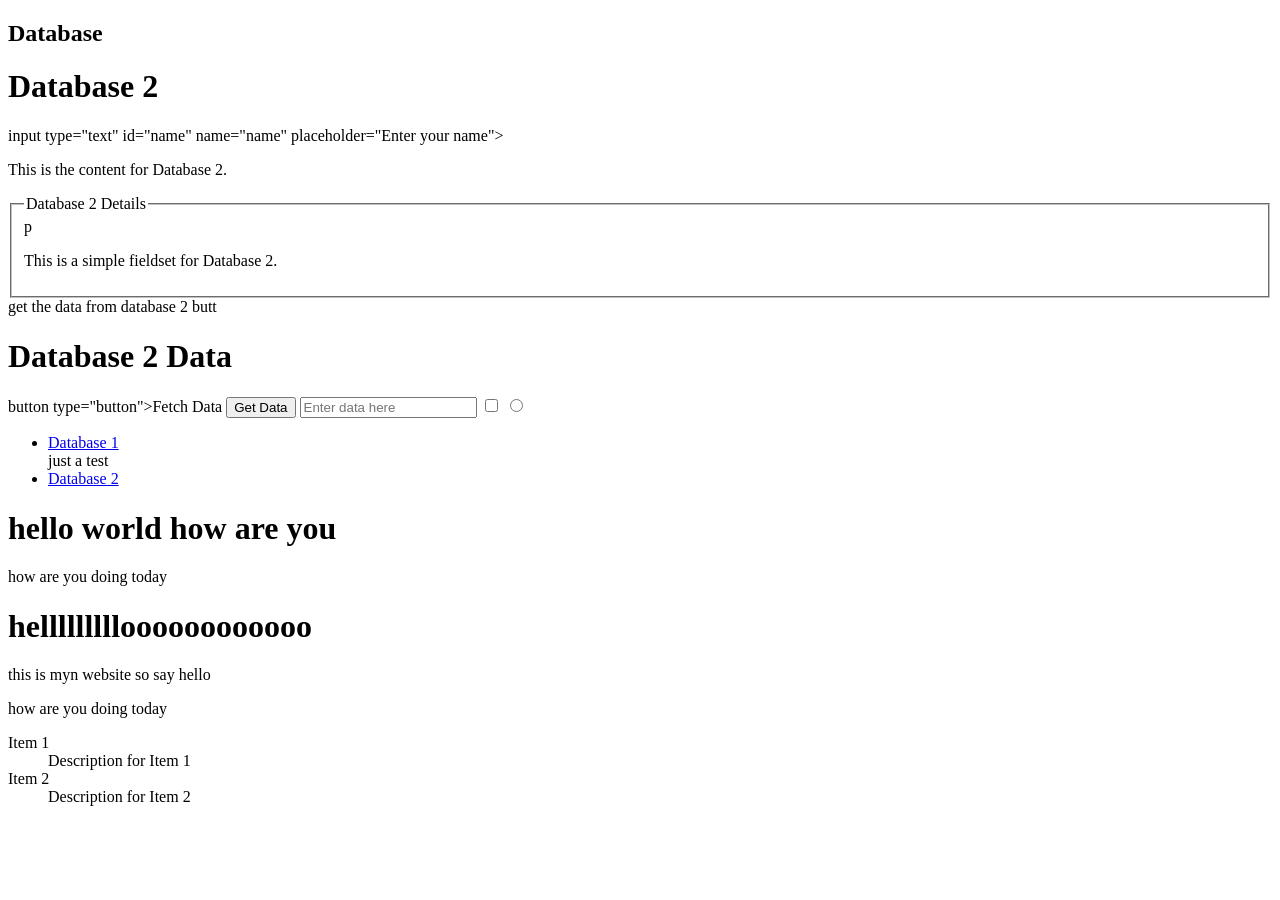
<file: db2.html>
<!DOCTYPE html>


<html lang="en">
<head>
    <meta charset="UTF-8">
    
    <meta name="viewport" content="width=device-width, initial-scale=1.0">
    <title>Document</title>
</head>
<body>
    <h2>Database </h2>
    <h1>Database 2</h1>
    <label for="name"></label>
    input type="text" id="name" name="name" placeholder="Enter your name">
    <p>This is the content for Database 2.</p>
    <fieldset>
        <legend>Database 2 Details</legend>
        p<p>
        
        <p>This is a simple fieldset for Database 2.</p>
    </fieldset>
    get the data from database 2
    butt

    <h1>Database 2 Data</h1>
    
    button type="button">Fetch Data</button>
    
    <button type="button">Get Data</button>
   
        <input type="text" id="data" name="data" placeholder="Enter data here">
        
        <input type="checkbox" id="checkbox1" name="checkbox1">

        
        <input type="radio" id="radio1" name="radioGroup" value="option1">
        <nav>
            <ul>
                <li><a href="/db1">Database 1</a>
                </li>
                just a test
                <li><a href="/db2">Database 2</a></li>
            </ul>
        </nav>
    </form>
    <h1>hello world how are you</h1>
    how are you doing today
    <h1>hellllllllloooooooooooo  </h1>
    <p>this is myn website so say hello</p>
    <p>how are you doing today</p>
    <dl>
        <dt>Item 1</dt>
        <dd>Description for Item 1</dd>
        <dt>Item 2</dt>
        <dd>Description for Item 2</dd>
    </dl>
</body>
</html>
</file>
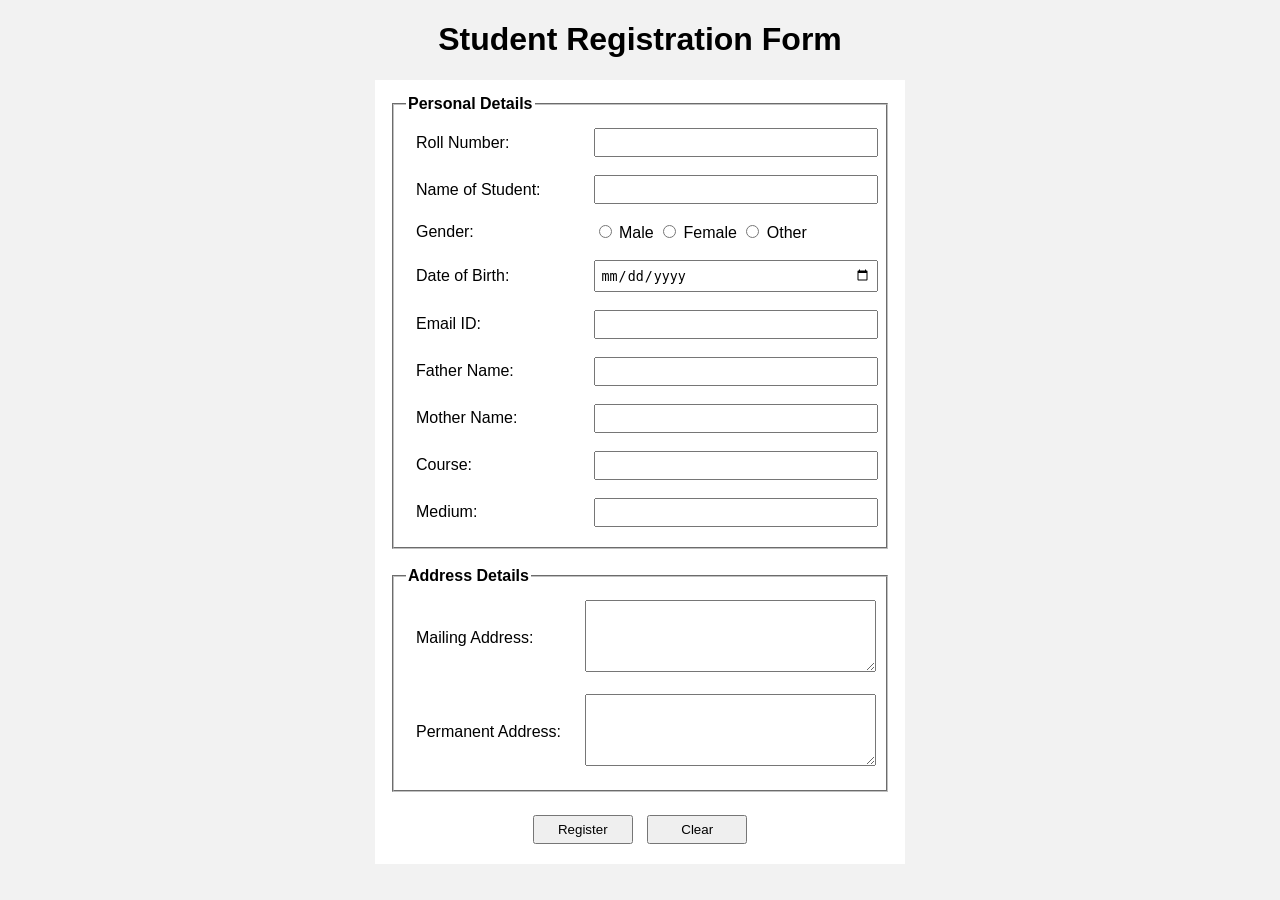
<file: form.html>
<!DOCTYPE html>
<html>
<head>

    <title>Student Registration Form</title>
    <link rel="stylesheet" href="style.css">
</head>
<body>

<h1 align="center">Student Registration Form</h1>

<form>
<fieldset>
    
<legend><b>Personal Details</b></legend>

<table cellpadding="8">
<tr>
    <td>Roll Number:</td>
    <td><input type="text" name="rollno"></td>
</tr>

<tr>
    <td>Name of Student:</td>
    <td><input type="text" name="studentname"></td>
</tr>

<tr>
    <td>Gender:</td>
    <td>
        <input type="radio" name="gender"> Male
        <input type="radio" name="gender"> Female
        <input type="radio" name="gender"> Other
    </td>
</tr>

<tr>
    <td>Date of Birth:</td>
    <td><input type="date" name="dob"></td>
</tr>

<tr>
    <td>Email ID:</td>
    <td><input type="email" name="email"></td>
</tr>

<tr>
    <td>Father Name:</td>
    <td><input type="text" name="fathername"></td>
</tr>

<tr>
    <td>Mother Name:</td>
    <td><input type="text" name="mothername"></td>
</tr>

<tr>
    <td>Course:</td>
    <td><input type="text" name="course"></td>
</tr>

<tr>
    <td>Medium:</td>
    <td><input type="text" name="medium"></td>
</tr>

</table>
</fieldset>

<br>

<fieldset>
<legend><b>Address Details</b></legend>

<table cellpadding="8">
<tr>
    <td>Mailing Address:</td>
    <td><textarea rows="4" cols="30"></textarea></td>
</tr>

<tr>
    <td>Permanent Address:</td>
    <td><textarea rows="4" cols="30"></textarea></td>
</tr>
</table>

</fieldset>

<br>

<center>
    <input type="submit" value="Register">
    
    <input type="reset" value="Clear">
</center>

</form>

</body>
</html>
</file>
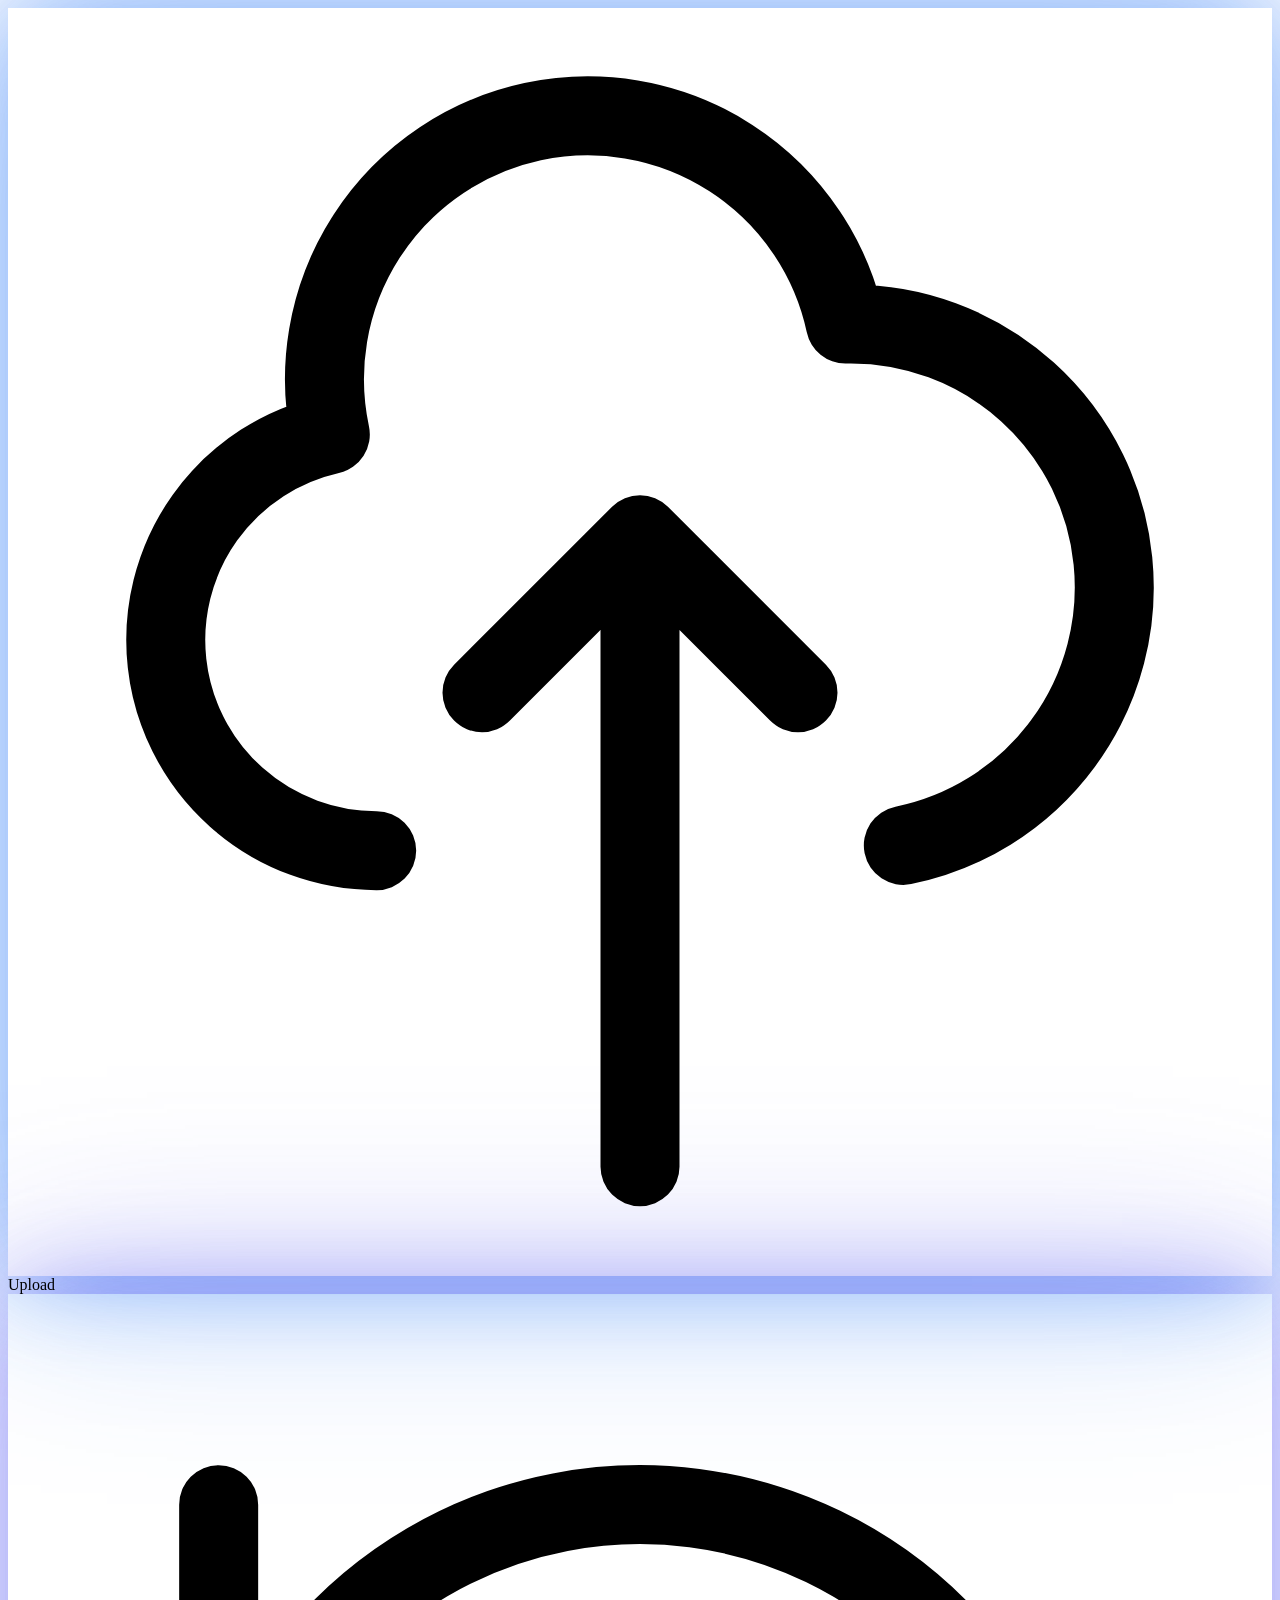
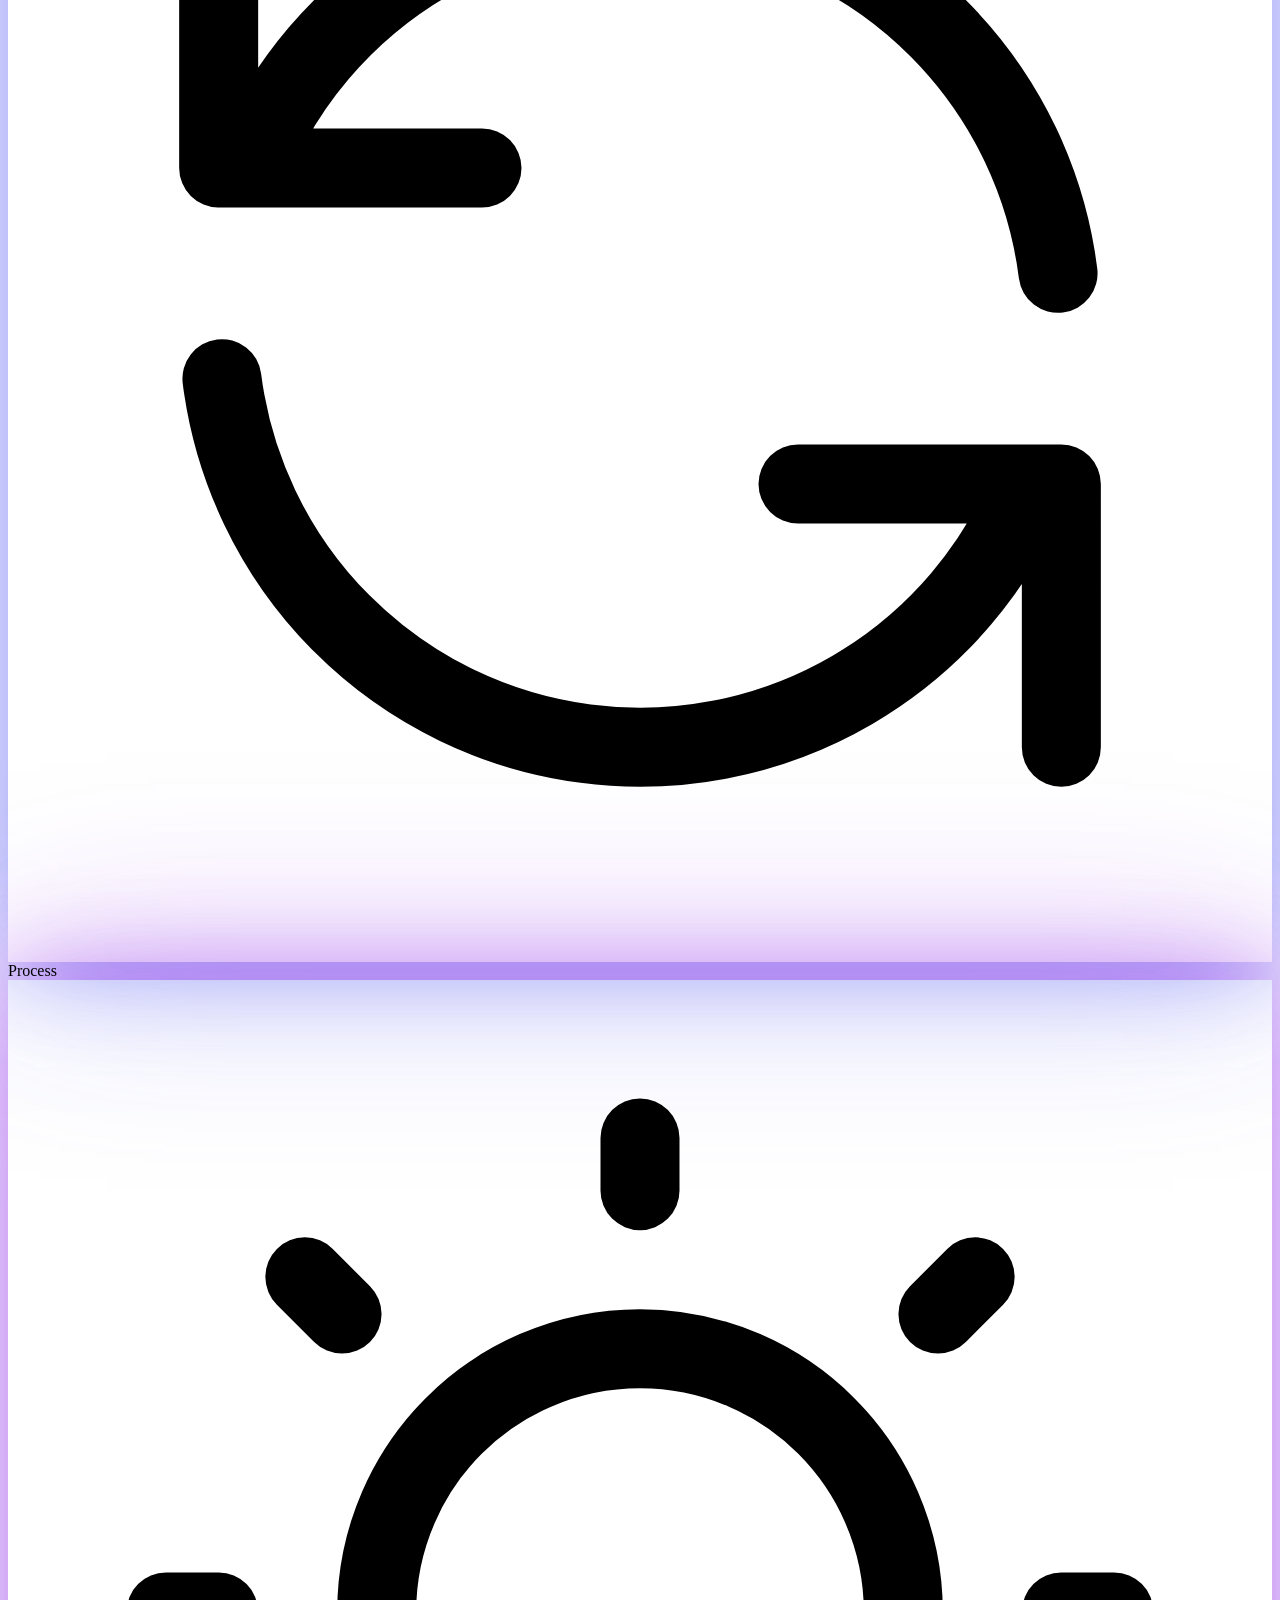
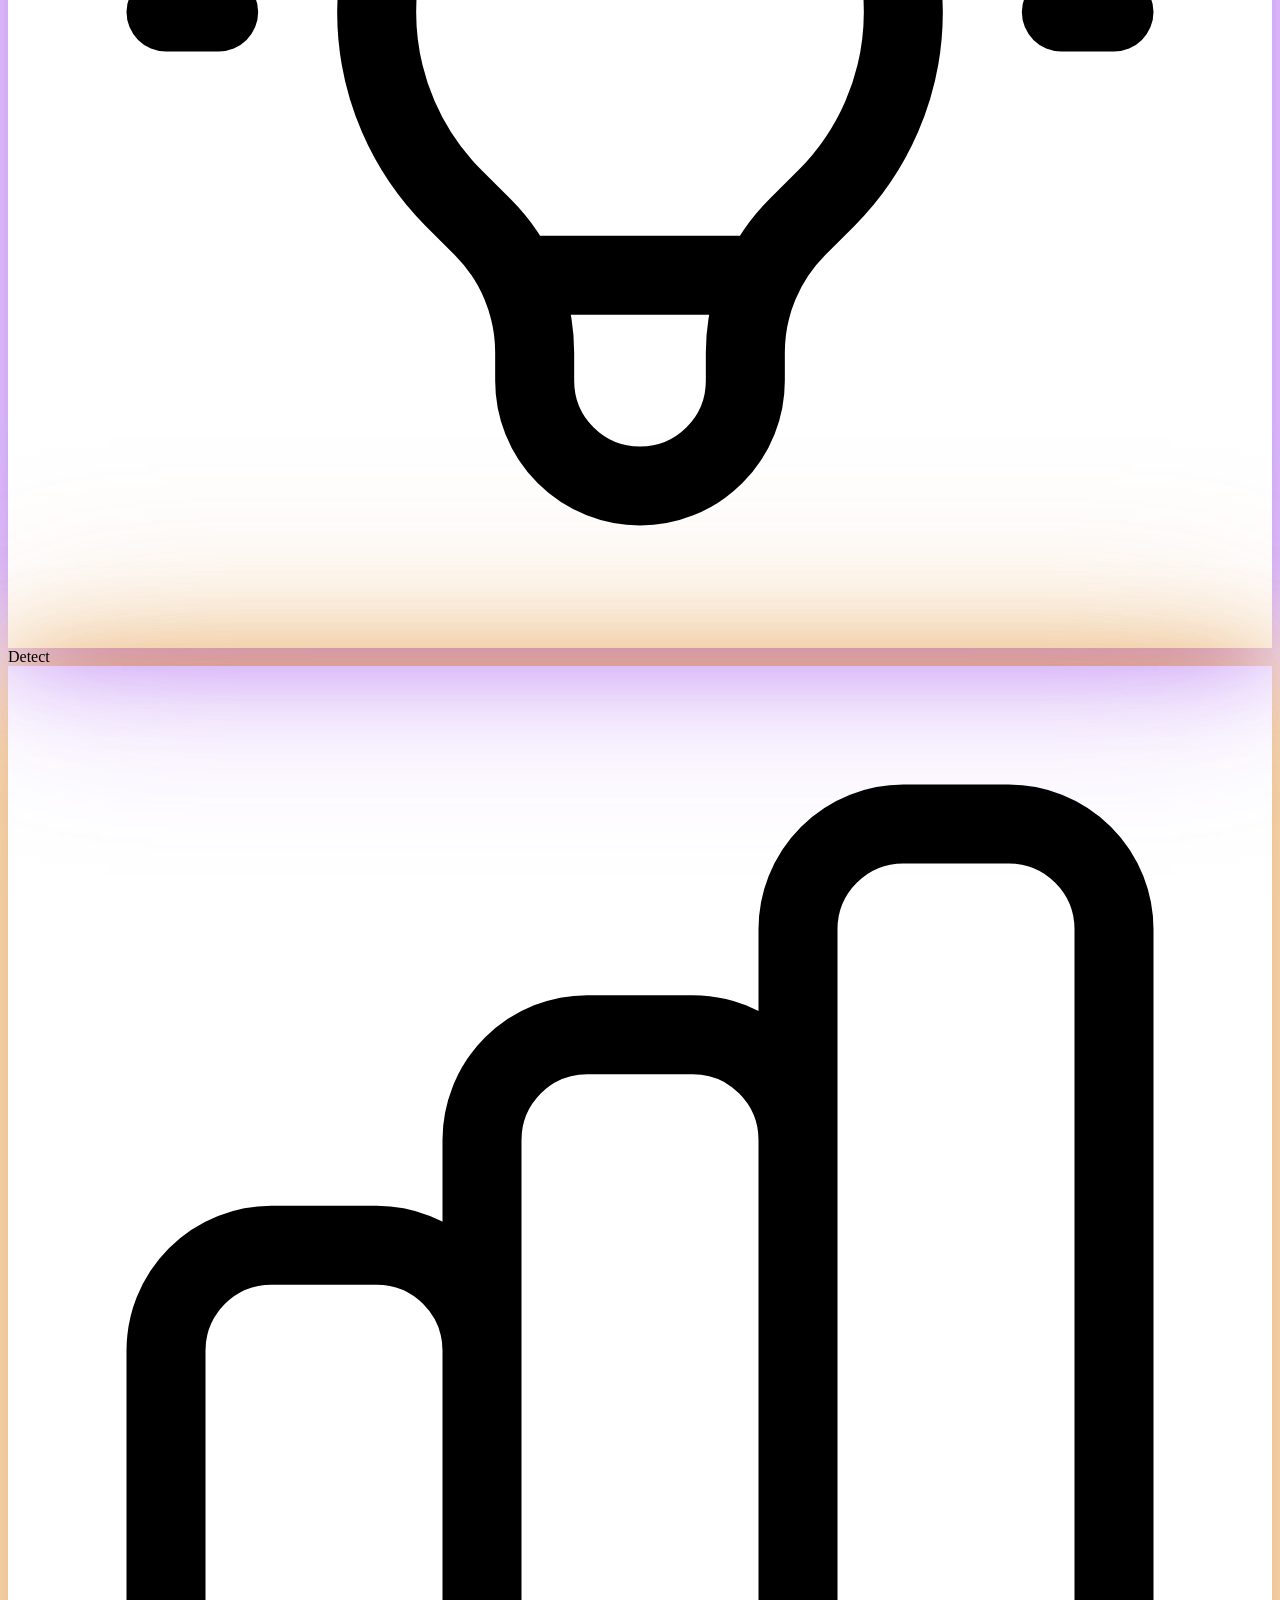
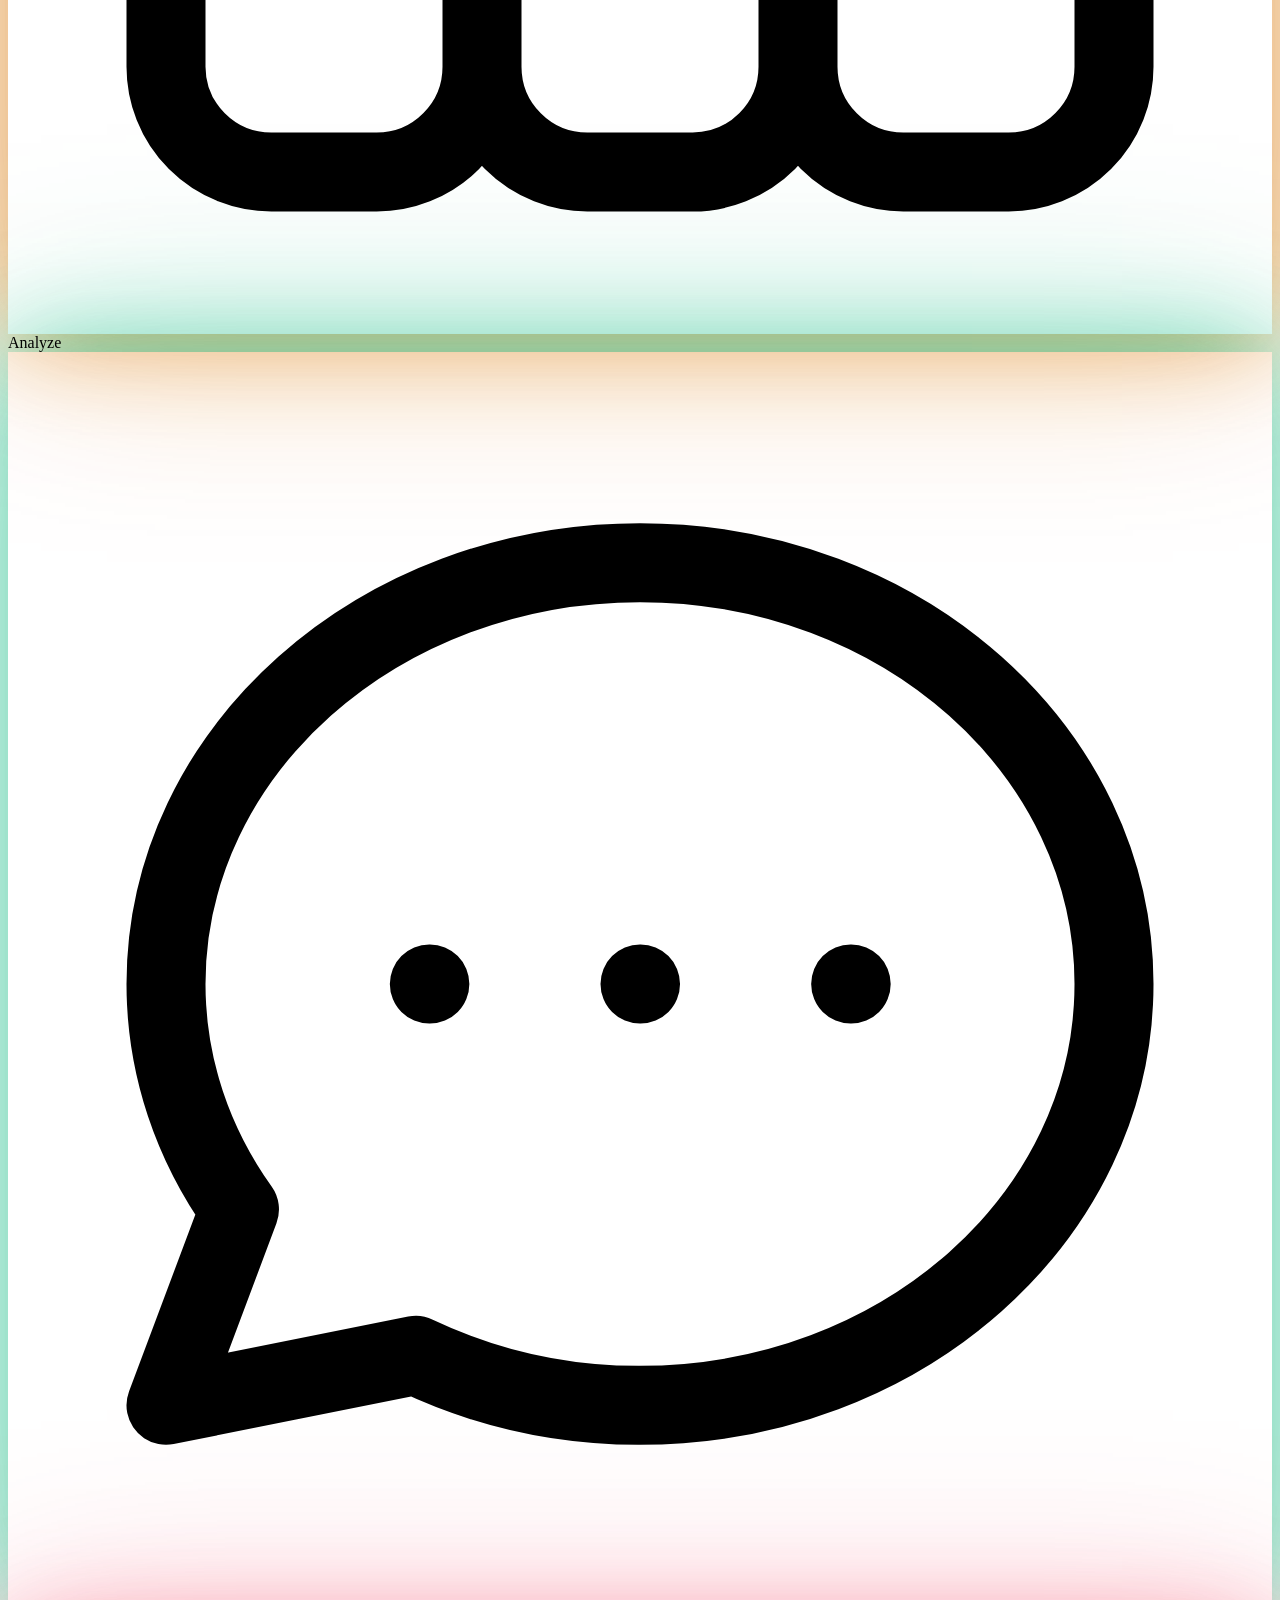
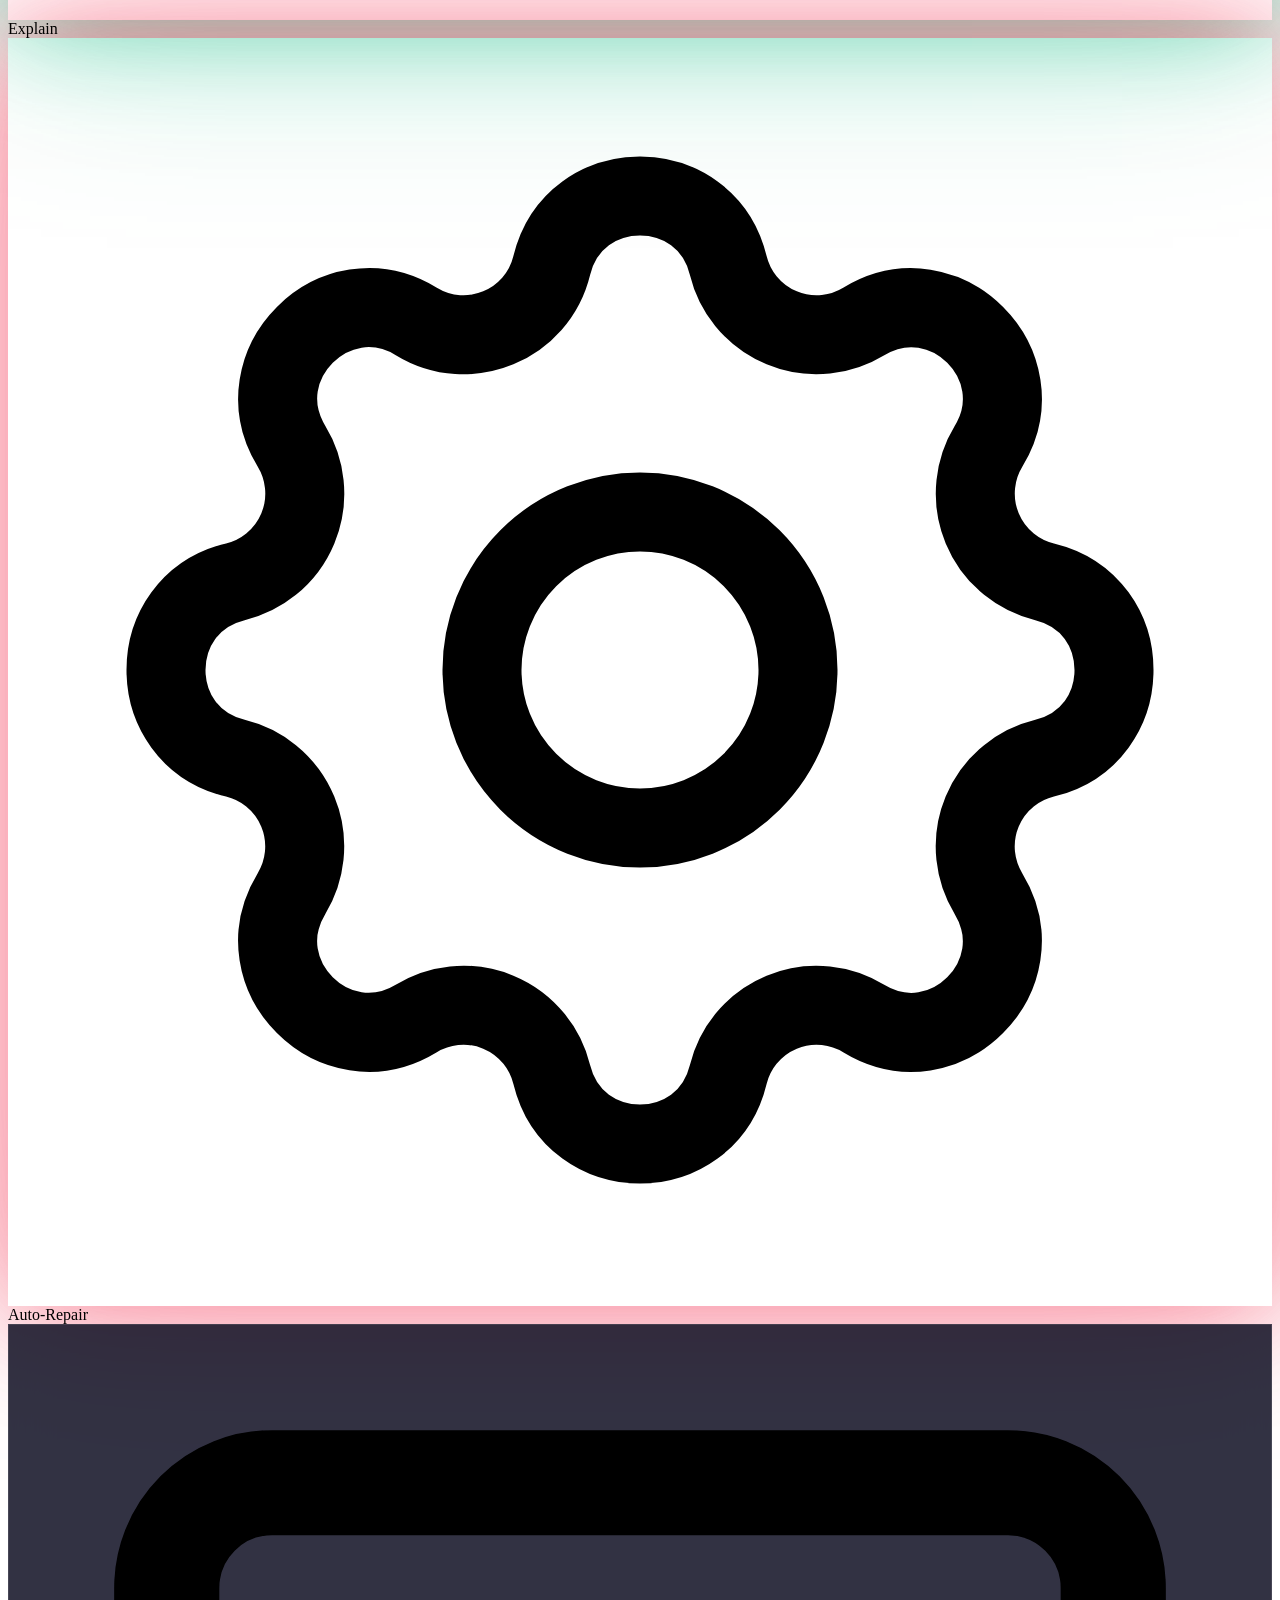
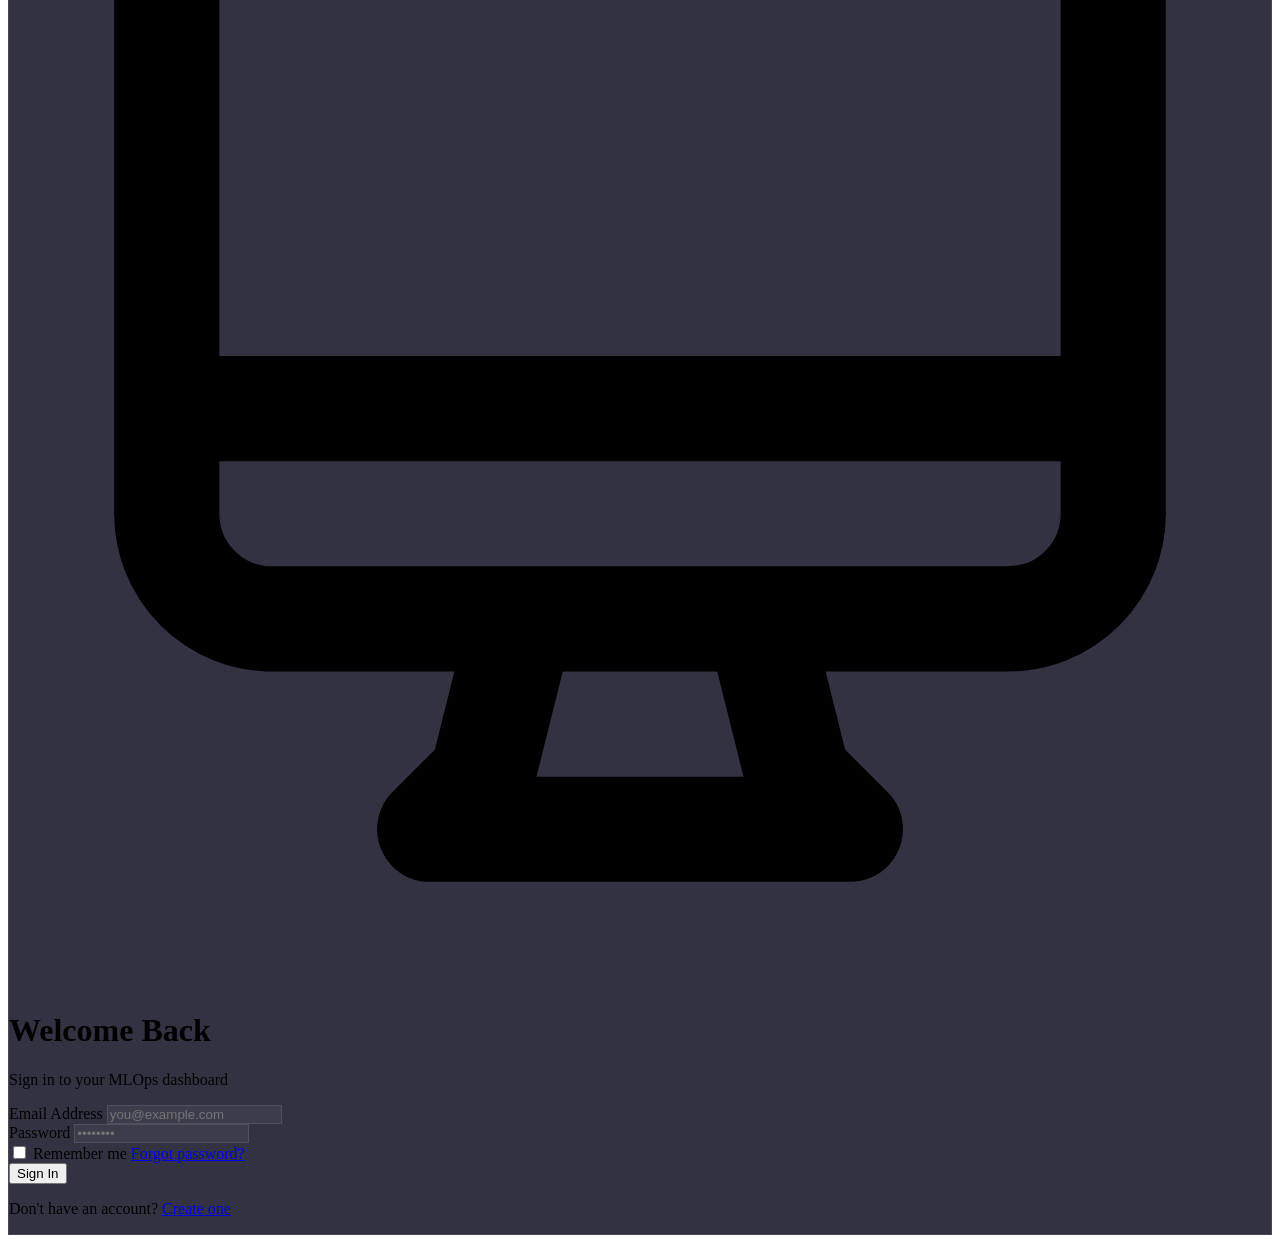
<file: pipeline.html>
<!DOCTYPE html>

<html lang="en">
<head>
    <meta charset="UTF-8">
    
    <meta name="viewport" content="width=device-width, initial-scale=1.0">
    <title>Document</title>
</head>
<!-- Animated Pipeline Background -->
 
   <div class="absolute inset-0 overflow-hidden z-0">
    
    <div class="absolute inset-0 flex items-center justify-center perspective" style="transform-style: preserve-3d;">
     <!-- Giant Pipeline Visualization -->
     <div class="relative w-full h-full flex flex-col items-center justify-center gap-8 p-8">
      <!-- Floating Particles -->
      <div id="particles" class="fixed inset-0 pointer-events-none overflow-hidden"></div><!-- Pipeline Container - MASSIVE -->
      <div class="flex flex-col md:flex-row items-center justify-center gap-6 md:gap-8 w-full max-w-7xl mx-auto px-4">
       <!-- Node 1 -->
       <div class="flex flex-col items-center animate-float" style="animation-delay: 0s;">
        <div class="pipeline-node-massive bg-gradient-to-br from-blue-500 to-blue-700 flex items-center justify-center" style="animation-delay: 0s; box-shadow: 0 0 100px rgba(59, 130, 246, 0.6), 0 0 200px rgba(59, 130, 246, 0.3);">
         <svg class="w-24 h-24 stroke-[1]" fill="none" stroke="currentColor" viewbox="0 0 24 24"><path stroke-linecap="round" stroke-linejoin="round" stroke-width="1.5" d="M7 16a4 4 0 01-.88-7.903A5 5 0 1115.9 6L16 6a5 5 0 011 9.9M15 13l-3-3m0 0l-3 3m3-3v12" />
         </svg>
        </div><span class="mt-6 text-sm font-bold text-gray-300">Upload</span>
       </div><!-- Connector 1 -->
       <div class="hidden md:block h-2 w-24 bg-gradient-to-r from-blue-500 to-indigo-500 rounded-full" style="box-shadow: 0 0 40px rgba(59, 130, 246, 0.7), 0 0 80px rgba(99, 102, 241, 0.4);"></div>
       <div class="md:hidden w-2 h-24 bg-gradient-to-b from-blue-500 to-indigo-500 rounded-full" style="box-shadow: 0 0 40px rgba(59, 130, 246, 0.7), 0 0 80px rgba(99, 102, 241, 0.4);"></div><!-- Node 2 -->
       <div class="flex flex-col items-center animate-float" style="animation-delay: 0.5s;">
        <div class="pipeline-node-massive bg-gradient-to-br from-indigo-500 to-indigo-700 flex items-center justify-center" style="animation-delay: 0.5s; box-shadow: 0 0 100px rgba(99, 102, 241, 0.6), 0 0 200px rgba(99, 102, 241, 0.3);">
         <svg class="w-24 h-24 stroke-[1]" fill="none" stroke="currentColor" viewbox="0 0 24 24"><path stroke-linecap="round" stroke-linejoin="round" stroke-width="1.5" d="M4 4v5h.582m15.356 2A8.001 8.001 0 004.582 9m0 0H9m11 11v-5h-.581m0 0a8.003 8.003 0 01-15.357-2m15.357 2H15" />
         </svg>
        </div><span class="mt-6 text-sm font-bold text-gray-300">Process</span>
       </div><!-- Connector 2 -->
       <div class="hidden md:block h-2 w-24 bg-gradient-to-r from-indigo-500 to-purple-500 rounded-full" style="box-shadow: 0 0 40px rgba(99, 102, 241, 0.7), 0 0 80px rgba(147, 51, 234, 0.4);"></div>
       <div class="md:hidden w-2 h-24 bg-gradient-to-b from-indigo-500 to-purple-500 rounded-full" style="box-shadow: 0 0 40px rgba(99, 102, 241, 0.7), 0 0 80px rgba(147, 51, 234, 0.4);"></div><!-- Node 3 -->
       <div class="flex flex-col items-center animate-float" style="animation-delay: 1s;">
        <div class="pipeline-node-massive bg-gradient-to-br from-purple-500 to-purple-700 flex items-center justify-center" style="animation-delay: 1s; box-shadow: 0 0 100px rgba(147, 51, 234, 0.6), 0 0 200px rgba(147, 51, 234, 0.3);">
         <svg class="w-24 h-24 stroke-[1]" fill="none" stroke="currentColor" viewbox="0 0 24 24"><path stroke-linecap="round" stroke-linejoin="round" stroke-width="1.5" d="M9.663 17h4.673M12 3v1m6.364 1.636l-.707.707M21 12h-1M4 12H3m3.343-5.657l-.707-.707m2.828 9.9a5 5 0 117.072 0l-.548.547A3.374 3.374 0 0014 18.469V19a2 2 0 11-4 0v-.531c0-.895-.356-1.754-.988-2.386l-.548-.547z" />
         </svg>
        </div><span class="mt-6 text-sm font-bold text-gray-300">Detect</span>
       </div><!-- Connector 3 -->
       <div class="hidden md:block h-2 w-24 bg-gradient-to-r from-purple-500 to-amber-500 rounded-full" style="box-shadow: 0 0 40px rgba(147, 51, 234, 0.7), 0 0 80px rgba(217, 119, 6, 0.4);"></div>
       <div class="md:hidden w-2 h-24 bg-gradient-to-b from-purple-500 to-amber-500 rounded-full" style="box-shadow: 0 0 40px rgba(147, 51, 234, 0.7), 0 0 80px rgba(217, 119, 6, 0.4);"></div><!-- Node 4 -->
       <div class="flex flex-col items-center animate-float" style="animation-delay: 1.5s;">
        <div class="pipeline-node-massive bg-gradient-to-br from-amber-500 to-orange-600 flex items-center justify-center" style="animation-delay: 1.5s; box-shadow: 0 0 100px rgba(217, 119, 6, 0.6), 0 0 200px rgba(217, 119, 6, 0.3);">
         <svg class="w-24 h-24 stroke-[1]" fill="none" stroke="currentColor" viewbox="0 0 24 24"><path stroke-linecap="round" stroke-linejoin="round" stroke-width="1.5" d="M9 19v-6a2 2 0 00-2-2H5a2 2 0 00-2 2v6a2 2 0 002 2h2a2 2 0 002-2zm0 0V9a2 2 0 012-2h2a2 2 0 012 2v10m-6 0a2 2 0 002 2h2a2 2 0 002-2m0 0V5a2 2 0 012-2h2a2 2 0 012 2v14a2 2 0 01-2 2h-2a2 2 0 01-2-2z" />
         </svg>
        </div><span class="mt-6 text-sm font-bold text-gray-300">Analyze</span>
       </div><!-- Connector 4 -->
       <div class="hidden md:block h-2 w-24 bg-gradient-to-r from-amber-500 to-emerald-500 rounded-full" style="box-shadow: 0 0 40px rgba(217, 119, 6, 0.7), 0 0 80px rgba(16, 185, 129, 0.4);"></div>
       <div class="md:hidden w-2 h-24 bg-gradient-to-b from-amber-500 to-emerald-500 rounded-full" style="box-shadow: 0 0 40px rgba(217, 119, 6, 0.7), 0 0 80px rgba(16, 185, 129, 0.4);"></div><!-- Node 5 -->
       <div class="flex flex-col items-center animate-float" style="animation-delay: 2s;">
        <div class="pipeline-node-massive bg-gradient-to-br from-emerald-500 to-teal-600 flex items-center justify-center" style="animation-delay: 2s; box-shadow: 0 0 100px rgba(16, 185, 129, 0.6), 0 0 200px rgba(16, 185, 129, 0.3);">
         <svg class="w-24 h-24 stroke-[1]" fill="none" stroke="currentColor" viewbox="0 0 24 24"><path stroke-linecap="round" stroke-linejoin="round" stroke-width="1.5" d="M8 12h.01M12 12h.01M16 12h.01M21 12c0 4.418-4.03 8-9 8a9.863 9.863 0 01-4.255-.949L3 20l1.395-3.72C3.512 15.042 3 13.574 3 12c0-4.418 4.03-8 9-8s9 3.582 9 8z" />
         </svg>
        </div><span class="mt-6 text-sm font-bold text-gray-300">Explain</span>
       </div><!-- Connector 5 -->
       <div class="hidden md:block h-2 w-24 bg-gradient-to-r from-emerald-500 to-rose-500 rounded-full" style="box-shadow: 0 0 40px rgba(16, 185, 129, 0.7), 0 0 80px rgba(244, 63, 94, 0.4);"></div>
       <div class="md:hidden w-2 h-24 bg-gradient-to-b from-emerald-500 to-rose-500 rounded-full" style="box-shadow: 0 0 40px rgba(16, 185, 129, 0.7), 0 0 80px rgba(244, 63, 94, 0.4);"></div><!-- Node 6 -->
       <div class="flex flex-col items-center animate-float" style="animation-delay: 2.5s;">
        <div class="pipeline-node-massive bg-gradient-to-br from-rose-500 to-pink-600 flex items-center justify-center" style="animation-delay: 2.5s; box-shadow: 0 0 100px rgba(244, 63, 94, 0.6), 0 0 200px rgba(244, 63, 94, 0.3);">
         <svg class="w-24 h-24 stroke-[1]" fill="none" stroke="currentColor" viewbox="0 0 24 24"><path stroke-linecap="round" stroke-linejoin="round" stroke-width="1.5" d="M10.325 4.317c.426-1.756 2.924-1.756 3.35 0a1.724 1.724 0 002.573 1.066c1.543-.94 3.31.826 2.37 2.37a1.724 1.724 0 001.065 2.572c1.756.426 1.756 2.924 0 3.35a1.724 1.724 0 00-1.066 2.573c.94 1.543-.826 3.31-2.37 2.37a1.724 1.724 0 00-2.572 1.065c-.426 1.756-2.924 1.756-3.35 0a1.724 1.724 0 00-2.573-1.066c-1.543.94-3.31-.826-2.37-2.37a1.724 1.724 0 00-1.065-2.572c-1.756-.426-1.756-2.924 0-3.35a1.724 1.724 0 001.066-2.573c-.94-1.543.826-3.31 2.37-2.37.996.608 2.296.07 2.572-1.065z" /> <path stroke-linecap="round" stroke-linejoin="round" stroke-width="1.5" d="M15 12a3 3 0 11-6 0 3 3 0 016 0z" />
         </svg>
        </div><span class="mt-6 text-sm font-bold text-gray-300">Auto-Repair</span>
       </div>
      </div>
     </div>
    </div>
   </div><!-- Login Form Card - Overlaid on Pipeline -->
   <div class="relative z-20 w-full max-w-md px-6">
    <div class="glass rounded-3xl p-10 shadow-2xl" style="background: rgba(15, 15, 35, 0.85); backdrop-filter: blur(20px); border: 1px solid rgba(255, 255, 255, 0.1);">
     <!-- Logo -->
     <div class="flex items-center justify-center mb-8">
      <div class="w-12 h-12 rounded-xl bg-gradient-to-br from-indigo-500 to-purple-600 flex items-center justify-center glow-box shadow-lg shadow-indigo-500/30">
       <svg class="w-7 h-7" fill="none" stroke="currentColor" viewbox="0 0 24 24"><path stroke-linecap="round" stroke-linejoin="round" stroke-width="2" d="M9.75 17L9 20l-1 1h8l-1-1-.75-3M3 13h18M5 17h14a2 2 0 002-2V5a2 2 0 00-2-2H5a2 2 0 00-2 2v10a2 2 0 002 2z" />
       </svg>
      </div>
     </div>
     <h1 class="text-3xl font-bold text-center mb-2">Welcome Back</h1>
     <p class="text-gray-400 text-center mb-8">Sign in to your MLOps dashboard</p><!-- Login Form -->
     <form id="loginForm" class="space-y-5" onsubmit="handleLogin(event)">
      <div>
       <label class="block text-sm text-gray-300 mb-2 font-medium">Email Address</label> <input type="email" required class="form-input w-full px-4 py-3 rounded-xl text-white transition-all" placeholder="you@example.com" style="background: rgba(255, 255, 255, 0.05); border: 1px solid rgba(255, 255, 255, 0.1);">
      </div>
      <div>
       <label class="block text-sm text-gray-300 mb-2 font-medium">Password</label> <input type="password" required class="form-input w-full px-4 py-3 rounded-xl text-white transition-all" placeholder="••••••••" style="background: rgba(255, 255, 255, 0.05); border: 1px solid rgba(255, 255, 255, 0.1);">
      </div>
      <div class="flex items-center justify-between text-sm">
       <label class="flex items-center gap-2 text-gray-400 cursor-pointer"> <input type="checkbox" class="rounded border-gray-600 bg-transparent"> <span>Remember me</span> </label> <a href="#" class="text-indigo-400 hover:text-indigo-300 transition-colors">Forgot password?</a>
      </div><button type="submit" class="btn-primary w-full py-3 bg-gradient-to-r from-indigo-500 to-purple-600 rounded-xl font-semibold hover:shadow-2xl hover:shadow-indigo-500/40 transition-all mt-6"> Sign In </button>
     </form>
     <div class="mt-8 text-center">
      <p class="text-gray-500">Don't have an account? <a href="#" class="text-indigo-400 hover:text-indigo-300 font-medium">Create one</a></p>
     </div>
    </div>
   </div>
<body>
    
</body>
</html>
</file>
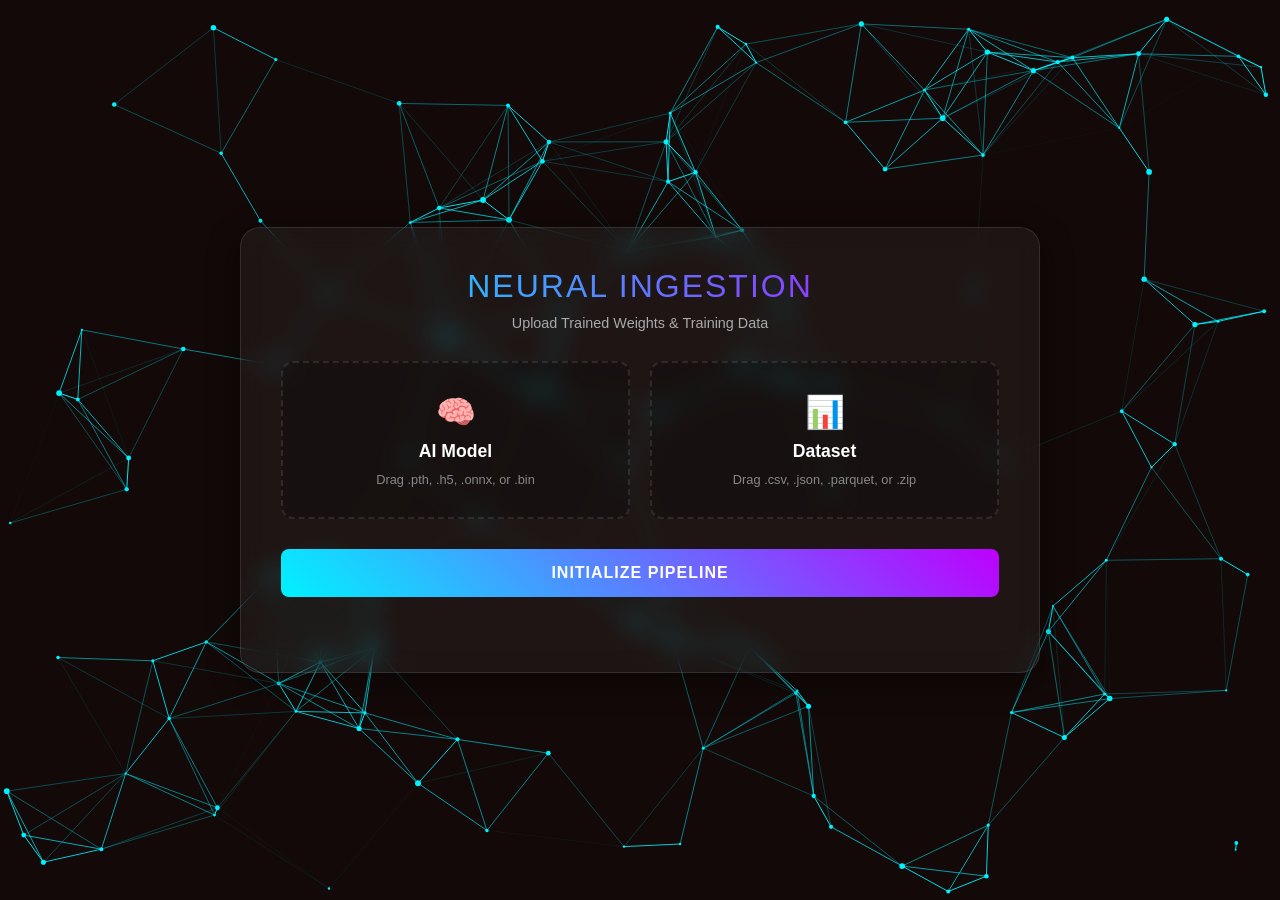
<file: upload.html>
<!DOCTYPE html>
<html lang="en">
<head>
    <meta charset="UTF-8">
    <meta name="viewport" content="width=device-width, initial-scale=1.0">
    <title>AI Model & Dataset Ingestion</title>
    <style>
        :root {
            --primary-color: #00f2ff;
            --secondary-color: #bd00ff;
            --bg-color: #050510;
            --glass-bg: rgba(255, 255, 255, 0.05);
            --glass-border: rgba(255, 255, 255, 0.1);
            --text-color: #ffffff;
        }

        * {
            margin: 0;
            padding: 0;
            box-sizing: border-box;
            font-family: 'Segoe UI', Tahoma, Geneva, Verdana, sans-serif;
        }

        body {
            background-color: var(--bg-color);
            color: var(--text-color);
            overflow: hidden; /* Prevent scrollbars from canvas */
            height: 100vh;
            display: flex;
            justify-content: center;
            align-items: center;
            transition: background-color 0.5s ease;
        }

        /* The Neural Network Canvas */
        #neural-canvas {
            position: absolute;
            top: 0;
            left: 0;
            width: 100%;
            height: 100%;
            z-index: 0;
        }

        /* Main Container */
        .container {
            position: relative;
            z-index: 10;
            width: 90%;
            max-width: 800px;
            background: var(--glass-bg);
            backdrop-filter: blur(12px);
            -webkit-backdrop-filter: blur(12px);
            border: 1px solid var(--glass-border);
            border-radius: 20px;
            padding: 40px;
            box-shadow: 0 8px 32px 0 rgba(0, 0, 0, 0.37);
            animation: float 6s ease-in-out infinite;
        }

        @keyframes float {
            0% { transform: translateY(0px); }
            50% { transform: translateY(-10px); }
            100% { transform: translateY(0px); }
        }

        h1 {
            text-align: center;
            margin-bottom: 10px;
            font-weight: 300;
            letter-spacing: 2px;
            text-transform: uppercase;
            background: linear-gradient(90deg, var(--primary-color), var(--secondary-color));
            -webkit-background-clip: text;
            -webkit-text-fill-color: transparent;
        }

        p.subtitle {
            text-align: center;
            margin-bottom: 30px;
            color: #aaa;
            font-size: 0.9rem;
        }

        /* Upload Sections */
        .upload-section {
            display: flex;
            gap: 20px;
            margin-bottom: 30px;
        }

        .drop-zone {
            flex: 1;
            border: 2px dashed var(--glass-border);
            border-radius: 12px;
            padding: 30px 20px;
            text-align: center;
            transition: all 0.3s ease;
            cursor: pointer;
            position: relative;
            background: rgba(0,0,0,0.2);
        }

        .drop-zone:hover, .drop-zone.dragover {
            border-color: var(--primary-color);
            background: rgba(0, 242, 255, 0.05);
            transform: scale(1.02);
        }

        .drop-zone h3 {
            font-size: 1.1rem;
            margin-bottom: 10px;
        }

        .drop-zone p {
            font-size: 0.8rem;
            color: #888;
        }

        .icon {
            font-size: 2rem;
            margin-bottom: 10px;
            display: block;
        }

        /* Hidden Input */
        input[type="file"] {
            display: none;
        }

        /* File Info Display */
        .file-info {
            margin-top: 10px;
            font-size: 0.85rem;
            color: var(--primary-color);
            display: none;
            align-items: center;
            justify-content: center;
            gap: 5px;
        }

        /* Action Button */
        .btn-process {
            width: 100%;
            padding: 15px;
            border: none;
            border-radius: 8px;
            background: linear-gradient(45deg, var(--primary-color), var(--secondary-color));
            color: white;
            font-size: 1rem;
            font-weight: bold;
            cursor: pointer;
            transition: transform 0.2s, box-shadow 0.2s;
            text-transform: uppercase;
            letter-spacing: 1px;
            position: relative;
            overflow: hidden;
        }

        .btn-process:hover {
            transform: translateY(-2px);
            box-shadow: 0 5px 15px rgba(189, 0, 255, 0.4);
        }

        .btn-process:active {
            transform: translateY(0);
        }

        /* Loading Bar */
        .progress-container {
            width: 100%;
            height: 4px;
            background: rgba(255,255,255,0.1);
            margin-top: 20px;
            border-radius: 2px;
            overflow: hidden;
            display: none;
        }

        .progress-bar {
            height: 100%;
            width: 0%;
            background: var(--primary-color);
            transition: width 0.1s linear;
            box-shadow: 0 0 10px var(--primary-color);
        }

        /* Status Message */
        .status-msg {
            text-align: center;
            margin-top: 15px;
            font-size: 0.9rem;
            min-height: 20px;
        }

        /* Responsive */
        @media (max-width: 600px) {
            .upload-section {
                flex-direction: column;
            }
        }
    </style>
</head>
<body>

    <!-- Background Animation -->
    <canvas id="neural-canvas"></canvas>

    <!-- Main Interface -->
    <div class="container">
        <h1>Neural Ingestion</h1>
        <p class="subtitle">Upload Trained Weights & Training Data</p>

        <div class="upload-section">
            <!-- Model Upload -->
            <div class="drop-zone" id="model-zone" onclick="document.getElementById('model-input').click()">
                <span class="icon">🧠</span>
                <h3>AI Model</h3>
                <p>Drag .pth, .h5, .onnx, or .bin</p>
                <input type="file" id="model-input" accept=".pth,.h5,.onnx,.bin,.safetensors">
                <div class="file-info" id="model-info"></div>
            </div>

            <!-- Dataset Upload -->
            <div class="drop-zone" id="dataset-zone" onclick="document.getElementById('dataset-input').click()">
                <span class="icon">📊</span>
                <h3>Dataset</h3>
                <p>Drag .csv, .json, .parquet, or .zip</p>
                <input type="file" id="dataset-input" accept=".csv,.json,.parquet,.zip,.tar">
                <div class="file-info" id="dataset-info"></div>
            </div>
        </div>

        <button class="btn-process" onclick="processUpload()">Initialize Pipeline</button>

        <div class="progress-container" id="progress-container">
            <div class="progress-bar" id="progress-bar"></div>
        </div>

        <div class="status-msg" id="status-msg"></div>
    </div>

    <script>
        // --- 1. Color Changing Background Logic ---
        let hue = 0;
        function changeColor() {
            hue = (hue + 0.5) % 360;
            // Create a deep, dark background that shifts color
            document.body.style.setProperty('--bg-color', `hsl(${hue}, 40%, 5%)`);
            requestAnimationFrame(changeColor);
        }
        changeColor();

        // --- 2. Neural Network Canvas Animation ---
        const canvas = document.getElementById('neural-canvas');
        const ctx = canvas.getContext('2d');
        let particlesArray;

        // Resize canvas
        canvas.width = window.innerWidth;
        canvas.height = window.innerHeight;

        window.addEventListener('resize', () => {
            canvas.width = window.innerWidth;
            canvas.height = window.innerHeight;
            init();
        });

        // Mouse interaction
        const mouse = { x: null, y: null, radius: 150 };
        window.addEventListener('mousemove', (event) => {
            mouse.x = event.x;
            mouse.y = event.y;
        });

        class Particle {
            constructor(x, y, directionX, directionY, size, color) {
                this.x = x;
                this.y = y;
                this.directionX = directionX;
                this.directionY = directionY;
                this.size = size;
                this.color = color;
            }
            draw() {
                ctx.beginPath();
                ctx.arc(this.x, this.y, this.size, 0, Math.PI * 2, false);
                ctx.fillStyle = '#00f2ff'; // Node color
                ctx.fill();
            }
            update() {
                if (this.x > canvas.width || this.x < 0) this.directionX = -this.directionX;
                if (this.y > canvas.height || this.y < 0) this.directionY = -this.directionY;

                // Mouse interaction (repel/attraction)
                let dx = mouse.x - this.x;
                let dy = mouse.y - this.y;
                let distance = Math.sqrt(dx*dx + dy*dy);
                if (distance < mouse.radius + this.size) {
                    if (mouse.x < this.x && this.x < canvas.width - this.size * 10) this.x += 2;
                    if (mouse.x > this.x && this.x > this.size * 10) this.x -= 2;
                    if (mouse.y < this.y && this.y < canvas.height - this.size * 10) this.y += 2;
                    if (mouse.y > this.y && this.y > this.size * 10) this.y -= 2;
                }

                this.x += this.directionX;
                this.y += this.directionY;
                this.draw();
            }
        }

        function init() {
            particlesArray = [];
            let numberOfParticles = (canvas.height * canvas.width) / 9000;
            for (let i = 0; i < numberOfParticles; i++) {
                let size = (Math.random() * 2) + 1;
                let x = (Math.random() * ((innerWidth - size * 2) - (size * 2)) + size * 2);
                let y = (Math.random() * ((innerHeight - size * 2) - (size * 2)) + size * 2);
                let directionX = (Math.random() * 1) - 0.5;
                let directionY = (Math.random() * 1) - 0.5;
                let color = '#00f2ff';
                particlesArray.push(new Particle(x, y, directionX, directionY, size, color));
            }
        }

        function animate() {
            requestAnimationFrame(animate);
            ctx.clearRect(0, 0, innerWidth, innerHeight);
            
            for (let i = 0; i < particlesArray.length; i++) {
                particlesArray[i].update();
            }
            connect();
        }

        function connect() {
            let opacityValue = 1;
            for (let a = 0; a < particlesArray.length; a++) {
                for (let b = a; b < particlesArray.length; b++) {
                    let distance = ((particlesArray[a].x - particlesArray[b].x) * (particlesArray[a].x - particlesArray[b].x)) + 
                                   ((particlesArray[a].y - particlesArray[b].y) * (particlesArray[a].y - particlesArray[b].y));
                    
                    if (distance < (canvas.width/7) * (canvas.height/7)) {
                        opacityValue = 1 - (distance/20000);
                        ctx.strokeStyle = 'rgba(0, 242, 255,' + opacityValue + ')';
                        ctx.lineWidth = 1;
                        ctx.beginPath();
                        ctx.moveTo(particlesArray[a].x, particlesArray[a].y);
                        ctx.lineTo(particlesArray[b].x, particlesArray[b].y);
                        ctx.stroke();
                    }
                }
            }
        }

        init();
        animate();

        // --- 3. File Upload Logic ---
        const modelZone = document.getElementById('model-zone');
        const datasetZone = document.getElementById('dataset-zone');
        const modelInput = document.getElementById('model-input');
        const datasetInput = document.getElementById('dataset-input');
        const modelInfo = document.getElementById('model-info');
        const datasetInfo = document.getElementById('dataset-info');
        const statusMsg = document.getElementById('status-msg');
        const progressBar = document.getElementById('progress-bar');
        const progressContainer = document.getElementById('progress-container');

        // Helper to handle file selection
        function handleFileSelect(input, zone, infoDiv) {
            input.addEventListener('change', (e) => {
                if (e.target.files.length > 0) {
                    const file = e.target.files[0];
                    infoDiv.style.display = 'flex';
                    infoDiv.innerHTML = `✅ ${file.name} (${(file.size/1024/1024).toFixed(2)} MB)`;
                    zone.style.borderColor = '#00ff88';
                }
            });
        }

        handleFileSelect(modelInput, modelZone, modelInfo);
        handleFileSelect(datasetInput, datasetZone, datasetInfo);

        // Drag and Drop Visuals
        ['dragenter', 'dragover', 'dragleave', 'drop'].forEach(eventName => {
            modelZone.addEventListener(eventName, preventDefaults, false);
            datasetZone.addEventListener(eventName, preventDefaults, false);
        });

        function preventDefaults(e) {
            e.preventDefault();
            e.stopPropagation();
        }

        ['dragenter', 'dragover'].forEach(eventName => {
            modelZone.addEventListener(eventName, () => modelZone.classList.add('dragover'), false);
            datasetZone.addEventListener(eventName, () => datasetZone.classList.add('dragover'), false);
        });

        ['dragleave', 'drop'].forEach(eventName => {
            modelZone.addEventListener(eventName, () => modelZone.classList.remove('dragover'), false);
            datasetZone.addEventListener(eventName, () => datasetZone.classList.remove('dragover'), false);
        });

        // --- 4. Simulation Logic ---
        function processUpload() {
            const modelFile = modelInput.files[0];
            const datasetFile = datasetInput.files[0];

            if (!modelFile || !datasetFile) {
                statusMsg.style.color = '#ff4444';
                statusMsg.innerText = "Error: Please upload both a Model and a Dataset.";
                return;
            }

            statusMsg.style.color = '#00f2ff';
            statusMsg.innerText = "Initializing Pipeline...";
            progressContainer.style.display = 'block';
            
            let width = 0;
            const interval = setInterval(() => {
                if (width >= 100) {
                    clearInterval(interval);
                    statusMsg.style.color = '#00ff88';
                    statusMsg.innerText = "Pipeline Complete. Model Ready for Inference.";
                } else {
                    width++;
                    progressBar.style.width = width + '%';
                }
            }, 30); // Speed of simulation
        }
    </script>
</body>
</html>
</file>
<file: style.css>
body {
    font-family: Arial;
    
    background-color: #f2f2f2;
}

h1 {
    text-align: center;
}

form {
    width: 500px;
    margin: auto;

    background: white;
    padding: 15px;
}

table {
    width: 100%;
}

input, textarea {
    width: 100%;
    padding: 5px;
}

input[type="radio"] {
    width: auto;
}

input[type="submit"],

input[type="reset"] {
    width: 100px;
    margin: 5px;
    padding: 5px;
}
</file>
